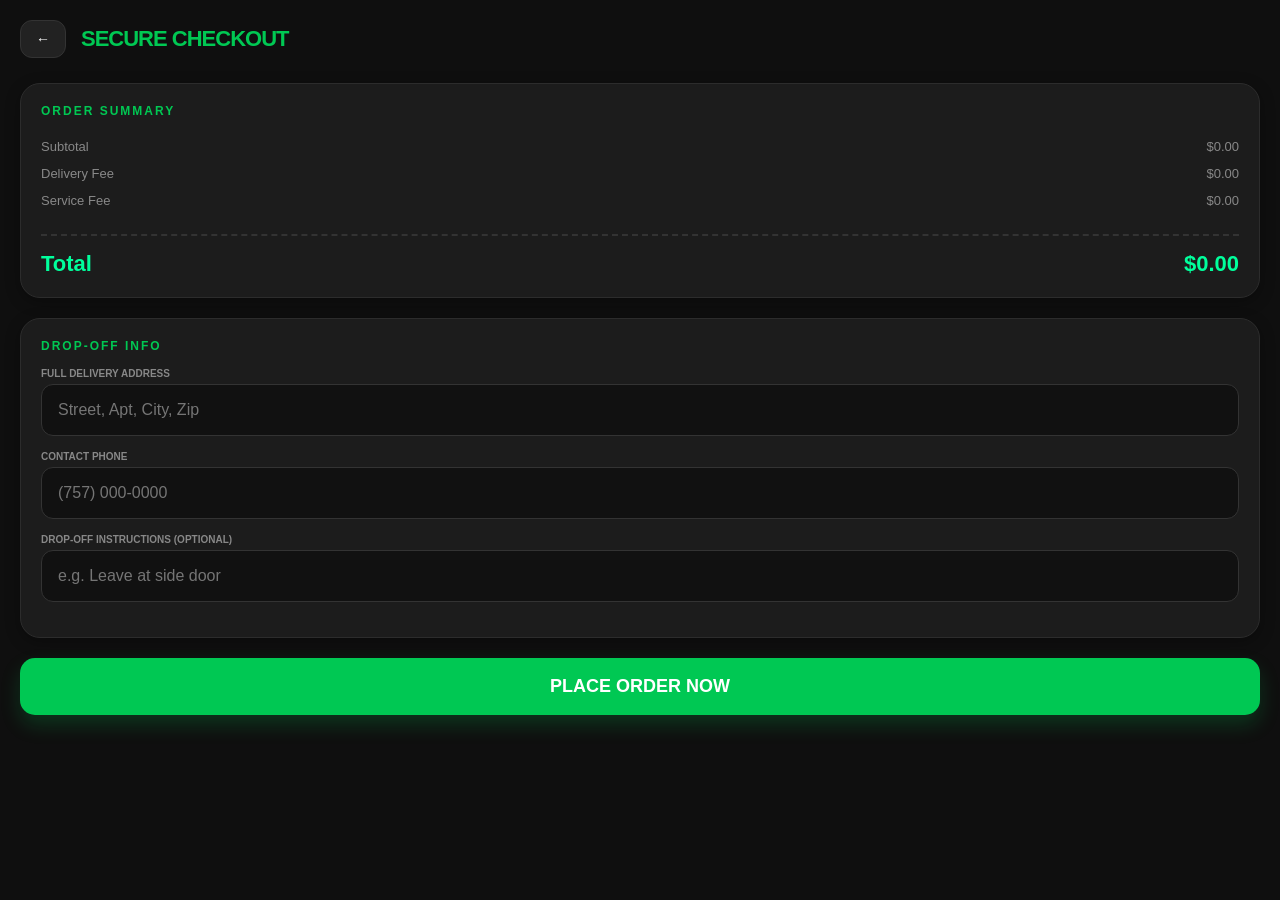
<file: seller.html>
<!DOCTYPE html>
<html lang="en">
<head>
    <meta charset="UTF-8">
    <meta name="viewport" content="width=device-width, initial-scale=1.0, maximum-scale=1.0, user-scalable=no">
    <title>ZipCart | Checkout</title>
    <style>
        :root {
            --brand-green: #00c853;
            --brand-dark: #0f0f0f;
            --card-bg: #1c1c1c;
            --text-main: #ffffff;
            --text-dim: #888888;
            --street-accent: #00ff9c;
        }

        body { 
            margin: 0; 
            font-family: 'Segoe UI', Roboto, Helvetica, Arial, sans-serif; 
            background: var(--brand-dark); 
            color: var(--text-main); 
            padding: 20px; 
        }

        .header-area { 
            display: flex; 
            align-items: center; 
            gap: 15px; 
            margin-bottom: 25px; 
        }

        .back-btn { 
            background: #222; 
            border: 1px solid #333; 
            color: white; 
            padding: 10px 15px; 
            border-radius: 12px; 
            text-decoration: none; 
            font-size: 14px;
            font-weight: bold;
        }

        .logo-title { font-size: 22px; font-weight: 900; color: var(--brand-green); text-transform: uppercase; letter-spacing: -1px; }

        .section { 
            background: var(--card-bg); 
            padding: 20px; 
            border-radius: 20px; 
            margin-bottom: 20px; 
            border: 1px solid #2c2c2c; 
            box-shadow: 0 4px 15px rgba(0,0,0,0.3);
        }

        .section-title { 
            font-size: 12px; 
            color: var(--brand-green); 
            text-transform: uppercase; 
            letter-spacing: 2px; 
            margin-bottom: 15px; 
            font-weight: 800;
        }

        .item-row { 
            display: flex; 
            justify-content: space-between; 
            padding: 12px 0; 
            border-bottom: 1px solid #262626; 
            font-size: 15px;
        }

        .fee-row { 
            display: flex; 
            justify-content: space-between; 
            padding: 6px 0; 
            font-size: 13px; 
            color: var(--text-dim); 
        }

        .total-row { 
            display: flex; 
            justify-content: space-between; 
            font-weight: 900; 
            font-size: 22px; 
            margin-top: 20px; 
            color: var(--street-accent); 
            border-top: 2px dashed #333;
            padding-top: 15px;
        }

        label { 
            display: block; 
            font-size: 10px; 
            color: var(--text-dim); 
            margin-bottom: 5px; 
            font-weight: 700; 
            text-transform: uppercase;
        }

        input { 
            width: 100%; 
            padding: 16px; 
            margin-bottom: 15px; 
            border-radius: 12px; 
            border: 1px solid #333; 
            background: #111; 
            color: white; 
            box-sizing: border-box; 
            font-size: 16px;
            outline: none;
        }

        input:focus { border-color: var(--brand-green); }

        .place-order-btn { 
            width: 100%; 
            padding: 18px; 
            border: none; 
            border-radius: 15px; 
            background: var(--brand-green); 
            color: white; 
            font-weight: 900; 
            cursor: pointer; 
            font-size: 18px; 
            text-transform: uppercase;
            box-shadow: 0 10px 20px rgba(0, 200, 83, 0.2);
            transition: transform 0.2s;
        }

        .place-order-btn:active { transform: scale(0.98); }
        
        .empty-state { text-align: center; padding: 40px 0; color: var(--text-dim); }
        .hidden { display: none; }
    </style>
</head>
<body>

    <div class="header-area">
        <a href="customer.html" class="back-btn">←</a>
        <div class="logo-title">Secure Checkout</div>
    </div>

    <div id="checkoutContent">
        <div class="section">
            <div class="section-title">Order Summary</div>
            <div id="itemList">
                </div>
            
            <div style="margin-top: 15px;">
                <div class="fee-row">
                    <span>Subtotal</span>
                    <span id="subtotal">$0.00</span>
                </div>
                <div class="fee-row">
                    <span>Delivery Fee</span>
                    <span>$0.00</span>
                </div>
                <div class="fee-row">
                    <span>Service Fee</span>
                    <span>$0.00</span>
                </div>
                <div class="total-row">
                    <span>Total</span>
                    <span id="orderTotal">$0.00</span>
                </div>
            </div>
        </div>

        <div class="section">
            <div class="section-title">Drop-off Info</div>
            
            <label>Full Delivery Address</label>
            <input id="deliveryAddress" placeholder="Street, Apt, City, Zip">
            
            <label>Contact Phone</label>
            <input id="phone" type="tel" placeholder="(757) 000-0000">

            <label>Drop-off Instructions (Optional)</label>
            <input id="notes" placeholder="e.g. Leave at side door">
        </div>

        <button class="place-order-btn" onclick="placeOrder()">Place Order Now</button>
    </div>

    <div id="emptyView" class="hidden empty-state">
        <p>Your bag is empty.</p>
        <a href="customer.html" class="place-order-btn" style="text-decoration:none; display:block;">Go Shopping</a>
    </div>

    <script type="module">
        import { initializeApp } from "https://www.gstatic.com/firebasejs/10.12.2/firebase-app.js";
        import { getFirestore, collection, addDoc, doc, getDoc } from "https://www.gstatic.com/firebasejs/10.12.2/firebase-firestore.js";
        import { getAuth, onAuthStateChanged } from "https://www.gstatic.com/firebasejs/10.12.2/firebase-auth.js";

        const firebaseConfig = {
            apiKey: "AIzaSyDf1YrwkPav9mDv28XHF8FZYIJdk-R0Z5s",
            authDomain: "hashdash-01.firebaseapp.com",
            projectId: "hashdash-01"
        };

        const app = initializeApp(firebaseConfig);
        const db = getFirestore(app);
        const auth = getAuth(app);

        // ZIP CART: Retrieve the cart that was saved in customer.html
        let cart = JSON.parse(localStorage.getItem('cart')) || [];
        let currentUser = null;

        const DELIVERY_FEE = 4.99;
        const SERVICE_FEE = 1.50;

        onAuthStateChanged(auth, async (user) => {
            if (user) {
                currentUser = user;
                const userDoc = await getDoc(doc(db, \"users\", user.uid));
                if (userDoc.exists() && userDoc.data().address) {
                    document.getElementById('deliveryAddress').value = userDoc.data().address;
                }
                renderCart();
            } else {
                window.location.href = "index.html"; 
            }
        });

        function renderCart() {
            if (cart.length === 0) {
                document.getElementById('checkoutContent').style.display = 'none';
                document.getElementById('emptyView').classList.remove('hidden');
                return;
            }

            const list = document.getElementById('itemList');
            let subtotal = 0;
            list.innerHTML = "";
            
            cart.forEach(item => {
                subtotal += parseFloat(item.price);
                list.innerHTML += `
                    <div class="item-row">
                        <span>${item.name}</span>
                        <span style="font-family:monospace; font-weight:bold;">$${parseFloat(item.price).toFixed(2)}</span>
                    </div>
                `;
            });

            const finalTotal = subtotal + DELIVERY_FEE + SERVICE_FEE;
            
            document.getElementById('subtotal').innerText = `$${subtotal.toFixed(2)}`;
            document.getElementById('orderTotal').innerText = `$${finalTotal.toFixed(2)}`;
        }

        window.placeOrder = async () => {
            const addr = document.getElementById('deliveryAddress').value;
            const phone = document.getElementById('phone').value;
            const notes = document.getElementById('notes').value;

            if (!addr || !phone) return alert("Missing delivery details!");
            
            // Street Logic: Button loading state
            const btn = document.querySelector('.place-order-btn');
            btn.innerText = "Processing...";
            btn.disabled = true;

            try {
                const subtotal = cart.reduce((a, b) => a + parseFloat(b.price), 0);
                const finalTotal = subtotal + DELIVERY_FEE + SERVICE_FEE;

                await addDoc(collection(db, "orders"), {
                    customerId: currentUser.uid,
                    customerName: currentUser.displayName || currentUser.email,
                    sellerId: cart[0].sellerId || "unknown", 
                    items: cart,
                    subtotal: subtotal,
                    fees: DELIVERY_FEE + SERVICE_FEE,
                    total: finalTotal,
                    address: addr,
                    phone: phone,
                    instructions: notes,
                    status: "pending",
                    createdAt: Date.now()
                });

                // Clear everything
                localStorage.removeItem('cart');
                alert("Order Placed! The plug is on the way.");
                window.location.href = "customer.html"; 

            } catch (e) {
                alert("Order Failed: " + e.message);
                btn.innerText = "Place Order Now";
                btn.disabled = false;
            }
        };
    </script>
</body>
</html>
</file>
